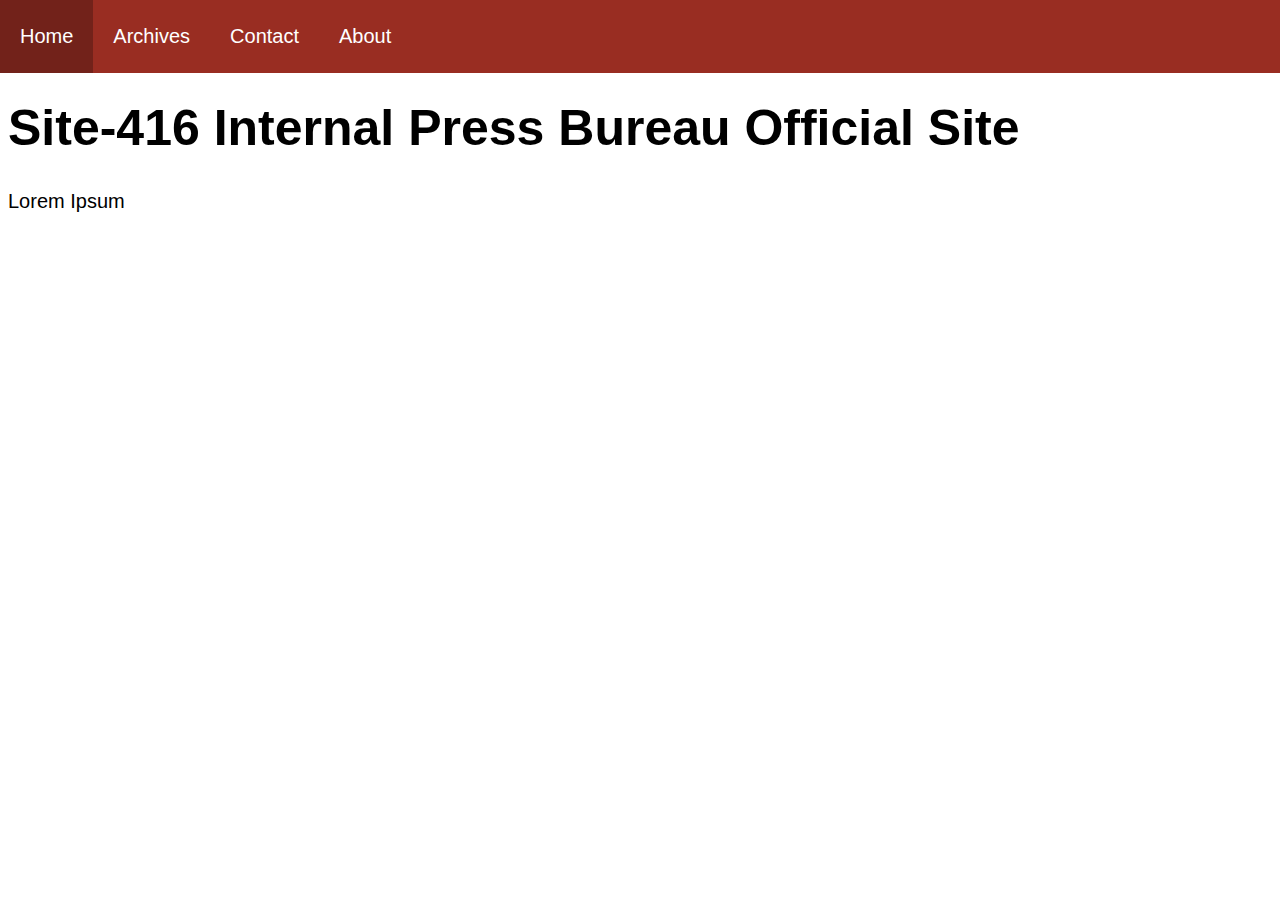
<file: index.html>
<!DOCTYPE html>
<html>
   <head>
  <meta charset="UTF-8" />
  <title>Site - 416 Internal Press Bureau</title>
  <link rel="stylesheet" href="style.css">
  <link rel="icon" type="image/x-icon" href="IPB.png">
  <meta http-equiv="refresh" content="0;url=home.html">
</head>	  
	 
</html>
</file>
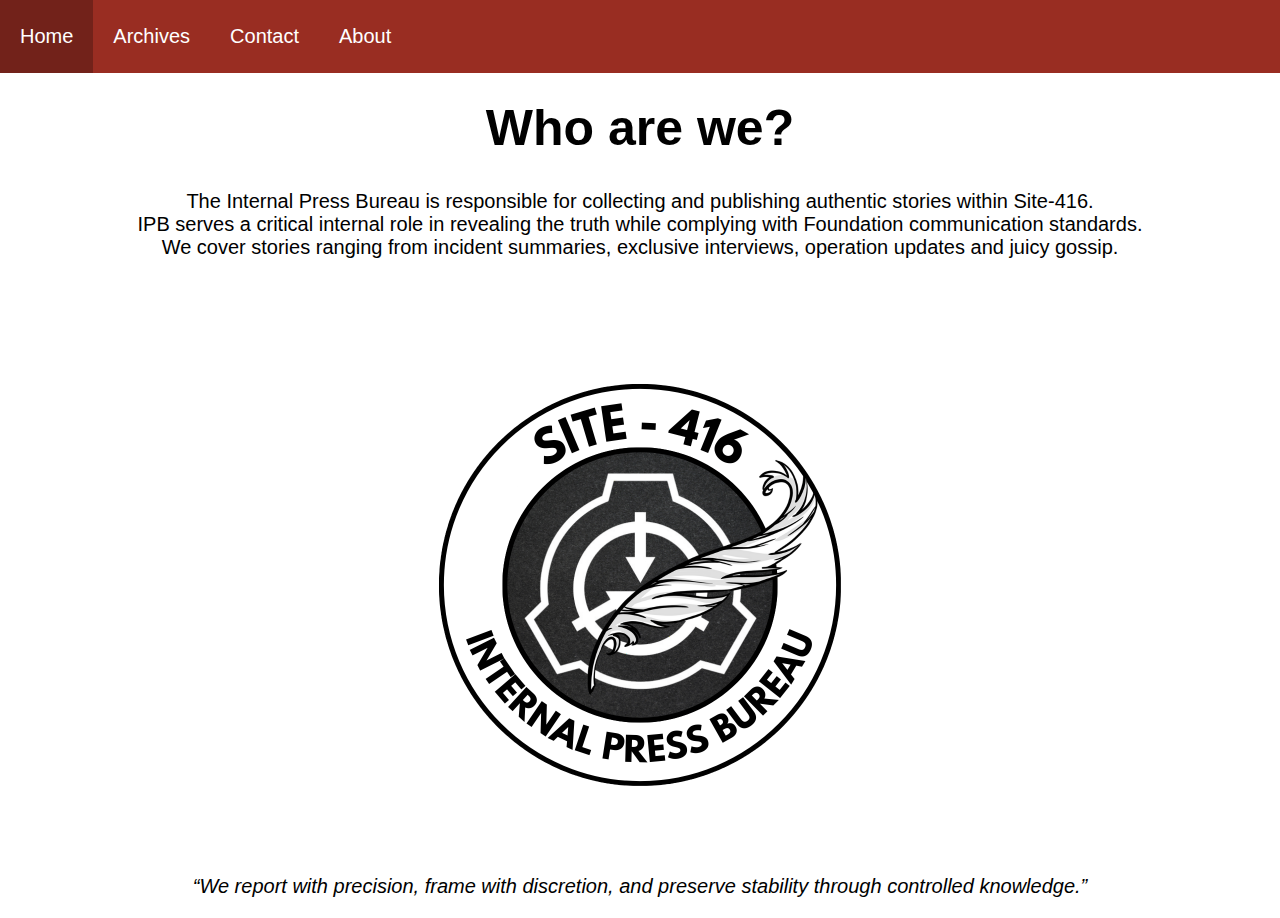
<file: about.html>
<!DOCTYPE html>
<html>
   <head>
  <meta charset="UTF-8" />
  <title>About - IPB416</title>
  <link rel="stylesheet" href="style.css">
  <link rel="icon" type="image/x-icon" href="IPB.png">
</head>	  
		  <body>
			   <ul>
			        <li style="margin-centre:50%;">
					 <a href="home.html"> Home </a>
					 </li>

 					<li> <a href="archives.html"> Archives </a>
					 </li>			
										 
					<li> <a href="contactus.html"> Contact </a>
					</li>
										
                    <li> <a href="about.html"> About </a>
					 </li>
										 
				</ul>
	 <h1 id="abouttitle">Who are we?</h1>
<p id="who">The Internal Press Bureau is responsible for collecting and publishing authentic stories within Site-416. </br> IPB serves a critical internal role in revealing the truth while complying with Foundation communication standards. </br> We cover stories ranging from incident summaries, exclusive interviews, operation updates and juicy gossip.</p>
			</br>
			</br>
			<img id="aboutlogo" src="IPB.png" alt="IPB Logo" style="width:540px;height:540px;">
<p id="motto">“We report with precision, frame with discretion, and preserve stability through controlled knowledge.”</p>
</body>
	 
</html>
</file>
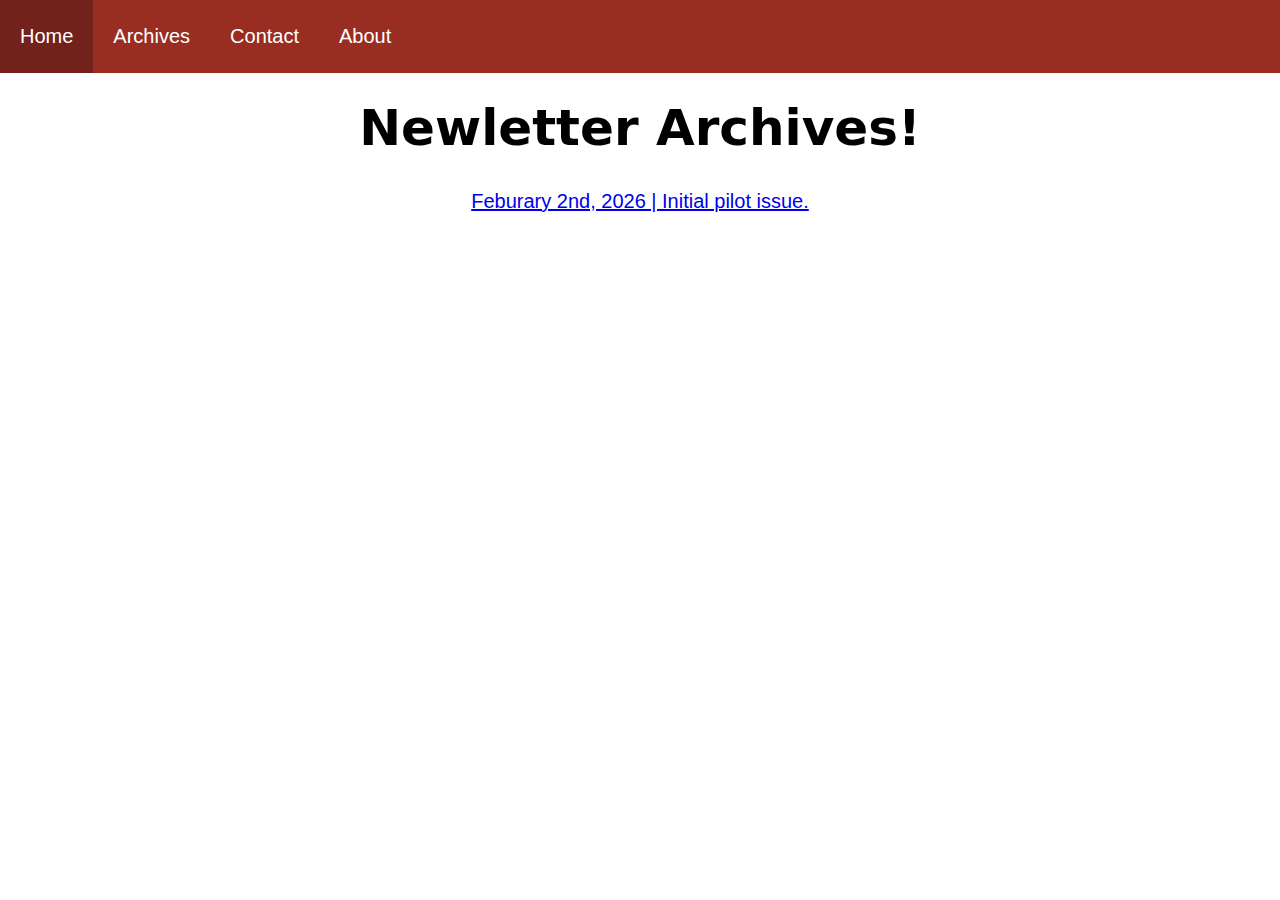
<file: archives.html>
<!DOCTYPE html>
<html>
   <head>
  <meta charset="UTF-8" />
  <title>Archives - IPB416</title>
  <link rel="stylesheet" href="archivestyle.css">
  <link rel="icon" type="image/x-icon" href="IPB.png">
</head>	  
		  <body>
			   <ul>
			        <li style="margin-centre:50%;">
					 <a href="home.html"> Home </a>
					 </li>

				     <li> <a href="archives.html"> Archives </a>
					 </li>			 				
										 
					<li> <a href="contactus.html"> Contact </a>
					</li>
										
                    <li> <a href="about.html"> About </a>
					 </li>
										 
				</ul>
	 <h1>Newletter Archives!</h1>
	<a href="IPB010226.pdf" target="_blank">Feburary 2nd, 2026 | Initial pilot issue.</a>
</body>
	 
</html>
</file>
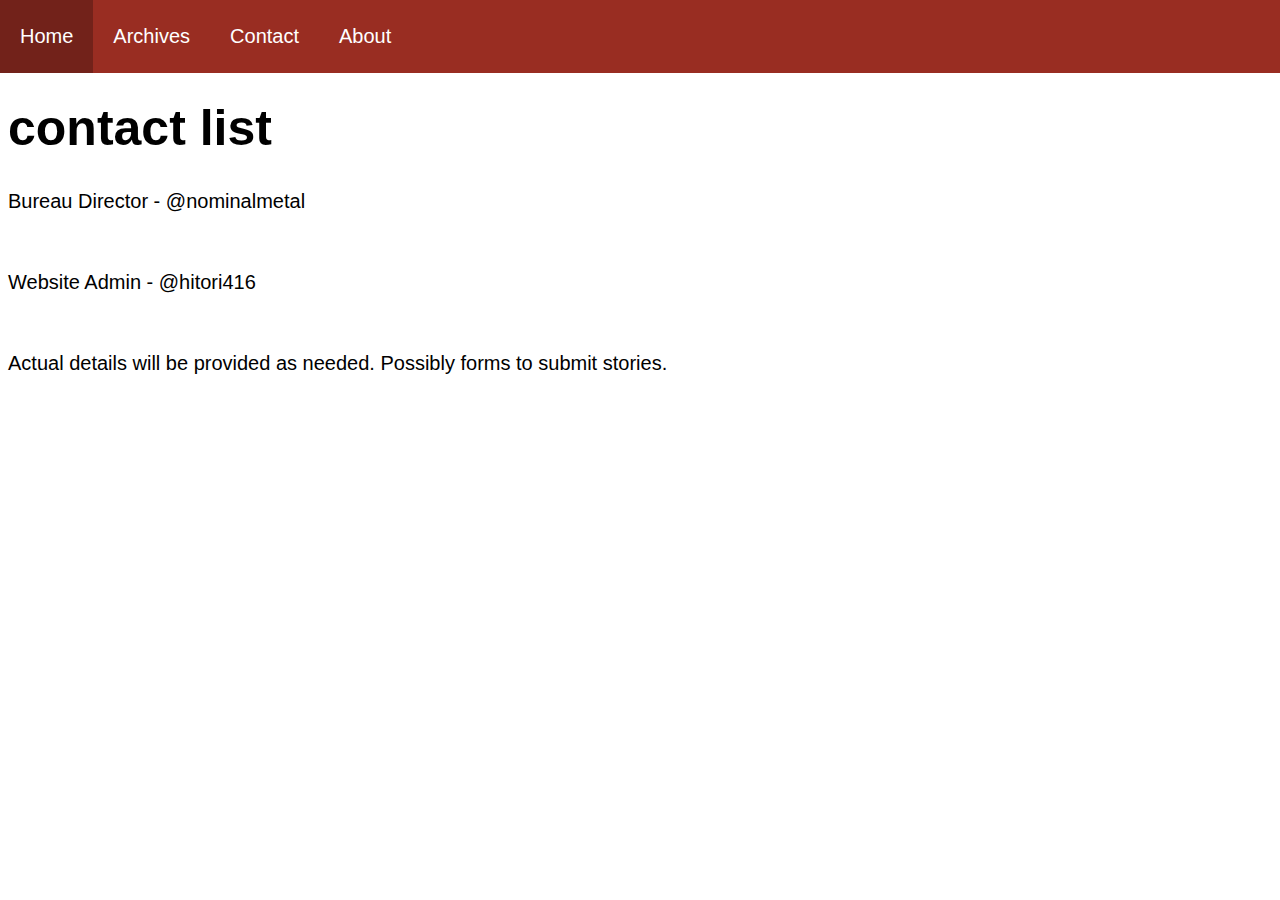
<file: contactus.html>
<!DOCTYPE html>
<html>
   <head>
  <meta charset="UTF-8" />
  <title>Contact Us - IPB416</title>
  <link rel="stylesheet" href="style.css">
  <link rel="icon" type="image/x-icon" href="IPB.png">
</head>	  
		  <body>
			   <ul>
			        <li style="margin-centre:50%;">
					 <a href="home.html"> Home </a>
					 </li>

				     <li> <a href="archives.html"> Archives </a>
					 </li>			 				
										 
					<li> <a href="contactus.html"> Contact </a>
					</li>
										
                    <li> <a href="about.html"> About </a>
					 </li>
										 
				</ul>
	 <h1>contact list</h1></h1>
<p>Bureau Director - @nominalmetal </p></br>
<p>Website Admin - @hitori416</p></br>
<p>Actual details will be provided as needed. Possibly forms to submit stories.</p>


</body>
	 
</html>
</file>
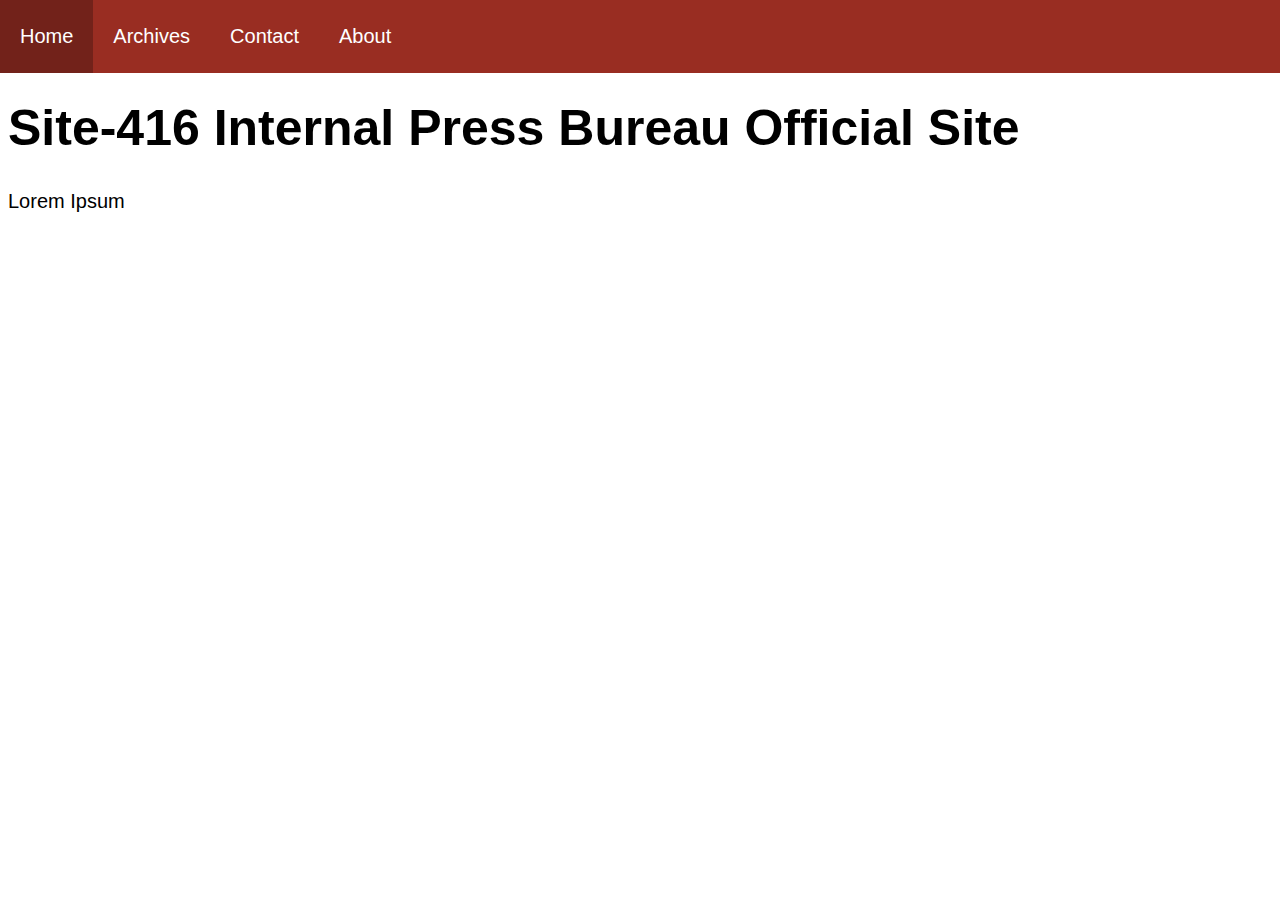
<file: home.html>
<!DOCTYPE html>
<html>
   <head>
  <meta charset="UTF-8" />
  <title>Home - IPB416</title>
  <link rel="stylesheet" href="style.css">
  <link rel="icon" type="image/x-icon" href="IPB.png">
</head>	  
		  <body>
			   <ul>
			        <li style="margin-centre:50%;">
					 <a href="home.html"> Home </a>
					 </li>

				    <li> <a href="archives.html"> Archives </a>
					 </li>			 				
										 
					<li> <a href="contactus.html"> Contact </a>
					</li>
										
                    <li> <a href="about.html"> About </a>
					 </li>
										 
				</ul>
	 <h1>Site-416 Internal Press Bureau Official Site</h1>
<p>Lorem Ipsum</p>
</body>
	 
</html>
</file>
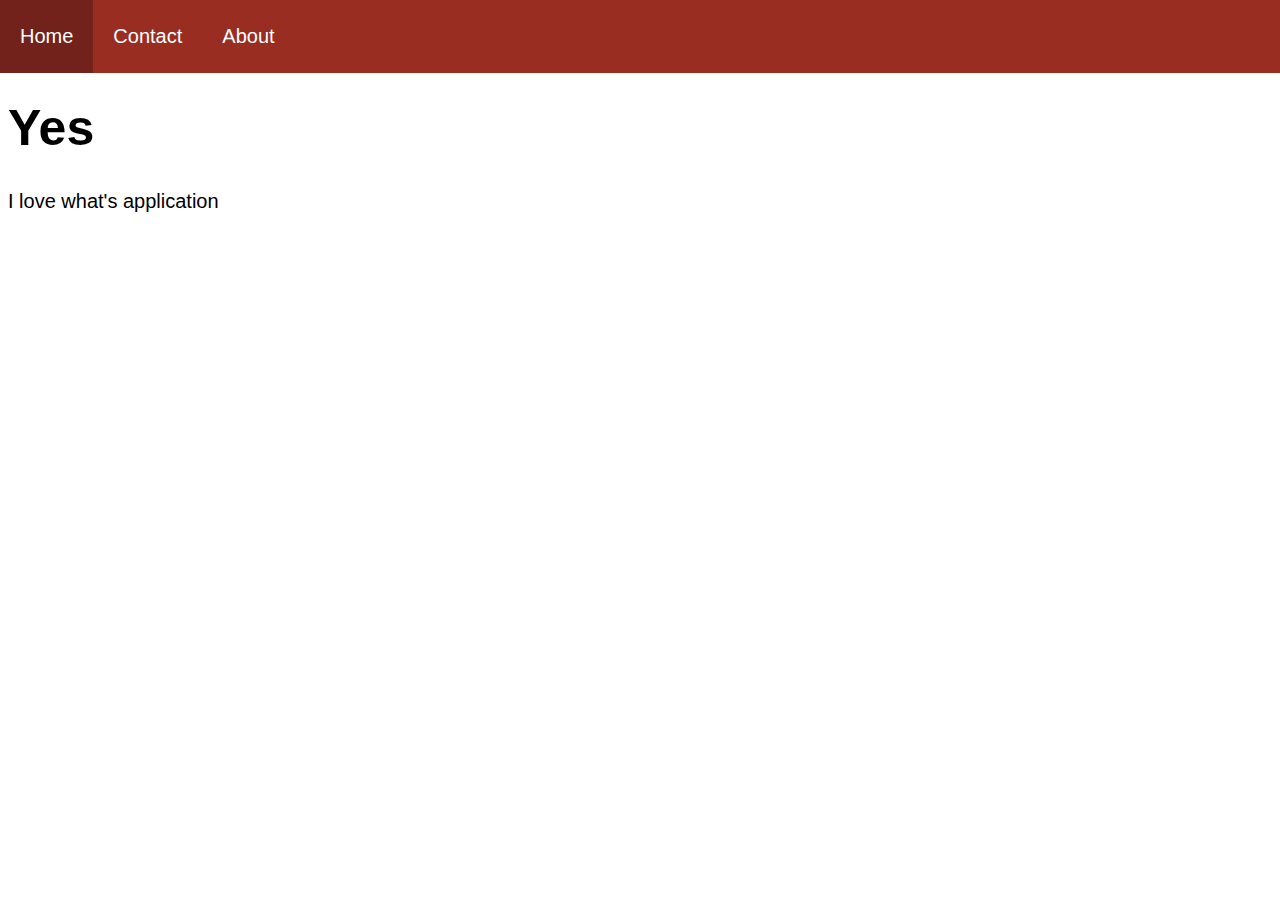
<file: ipbhome.html>
<!DOCTYPE html>
<html>
   <head>
  <meta charset="UTF-8" />
  <title>Site - 416 Internal Press Bureau</title>
  <link rel="stylesheet" href="style.css">
  <link rel="icon" type="image/x-icon" href="IPB.png">
</head>	  
		  <body>
			   <ul>
			        <li style="margin-centre:50%;">
					 <a href="ipbhome.html"> Home </a>
					 </li>
										 				
										 
					<li> <a href=""> Contact </a>
					</li>
										
                    <li> <a href=""> About </a>
					 </li>
										 
				</ul>
	 <h1>Yes</h1>
<p> I love what's application </p>
</body>
	 
</html>
</file>
<file: style.css>
ul{
										  list-style-type:none;
										  margin:-8px;
										  padding:0px;
										  overflow:hidden;
										  background-color:#992D22;
										  }
										  
										  li{
										  float:left;
										  }
										  
										  li a {
										  display:block;
										  color:#FFFFFF;
										  text-align:center;
										  padding:25px 20px;
										  font-size:20px;
										  font-family:Arial, Helvetica, sans-serif;
										  text-decoration:none;
										  }
										  
										  li a:hover {
										  background-color:#72221a
										  }
body {
		            background-color:white;
		            color:black;
		            text-align:left;
		            }

	 p {
		font-family: Arial, Helvetica, sans-serif;
		font-size: 20px;		
	 }

	 h1 {
		font-family: 'Franklin Gothic Medium', 'Arial Narrow', Arial, sans-serif;
		font-size: 50px;
	 }
	 a {
		font-family: 'Franklin Gothic Medium', 'Arial Narrow', Arial, sans-serif;
		font-size: 20px;
	 }
	 #motto {
		font-style: italic;
		font-family: 'Segoe UI', Tahoma, Geneva, Verdana, sans-serif;
		text-align: center;
		font-size: 20px;
	 }
	 #who {
		font-family: 'Franklin Gothic Medium', 'Arial Narrow', Arial, sans-serif;
		text-align: center;
		font-size: 20px;
	 }
	 #abouttitle {
		font-family: 'Franklin Gothic Medium', 'Arial Narrow', Arial, sans-serif;
		font-size: 50px;
		text-align: center;
	 }
	 #aboutlogo {

  display: block;
  margin: auto;
  width: 50%;

	 }
</file>
<file: archivestyle.css>
ul{
										  list-style-type:none;
										  margin:-8px;
										  padding:0px;
										  overflow:hidden;
										  background-color:#992D22;
										  }
										  
										  li{
										  float:left;
										  }
										  
										  li a {
										  display:block;
										  color:#FFFFFF;
										  text-align:center;
										  padding:25px 20px;
										  font-size:20px;
										  font-family:Arial, Helvetica, sans-serif;
										  text-decoration:none;
										  }
										  
										  li a:hover {
										  background-color:#72221a
										  }

body {
		            background-color:white;
		            color:black;
		            text-align:center;
		            }

	 p {
		font-family: Arial, Helvetica, sans-serif;
		font-size: 20px;		
	 }

	 h1 {
		font-family: system-ui, -apple-system, BlinkMacSystemFont, 'Segoe UI', Roboto, Oxygen, Ubuntu, Cantarell, 'Open Sans', 'Helvetica Neue', sans-serif;
		font-size: 50px;
	 }
	 a {
		font-family: 'Franklin Gothic Medium', 'Arial Narrow', Arial, sans-serif;
		font-size: 20px;
	 }
</file>
